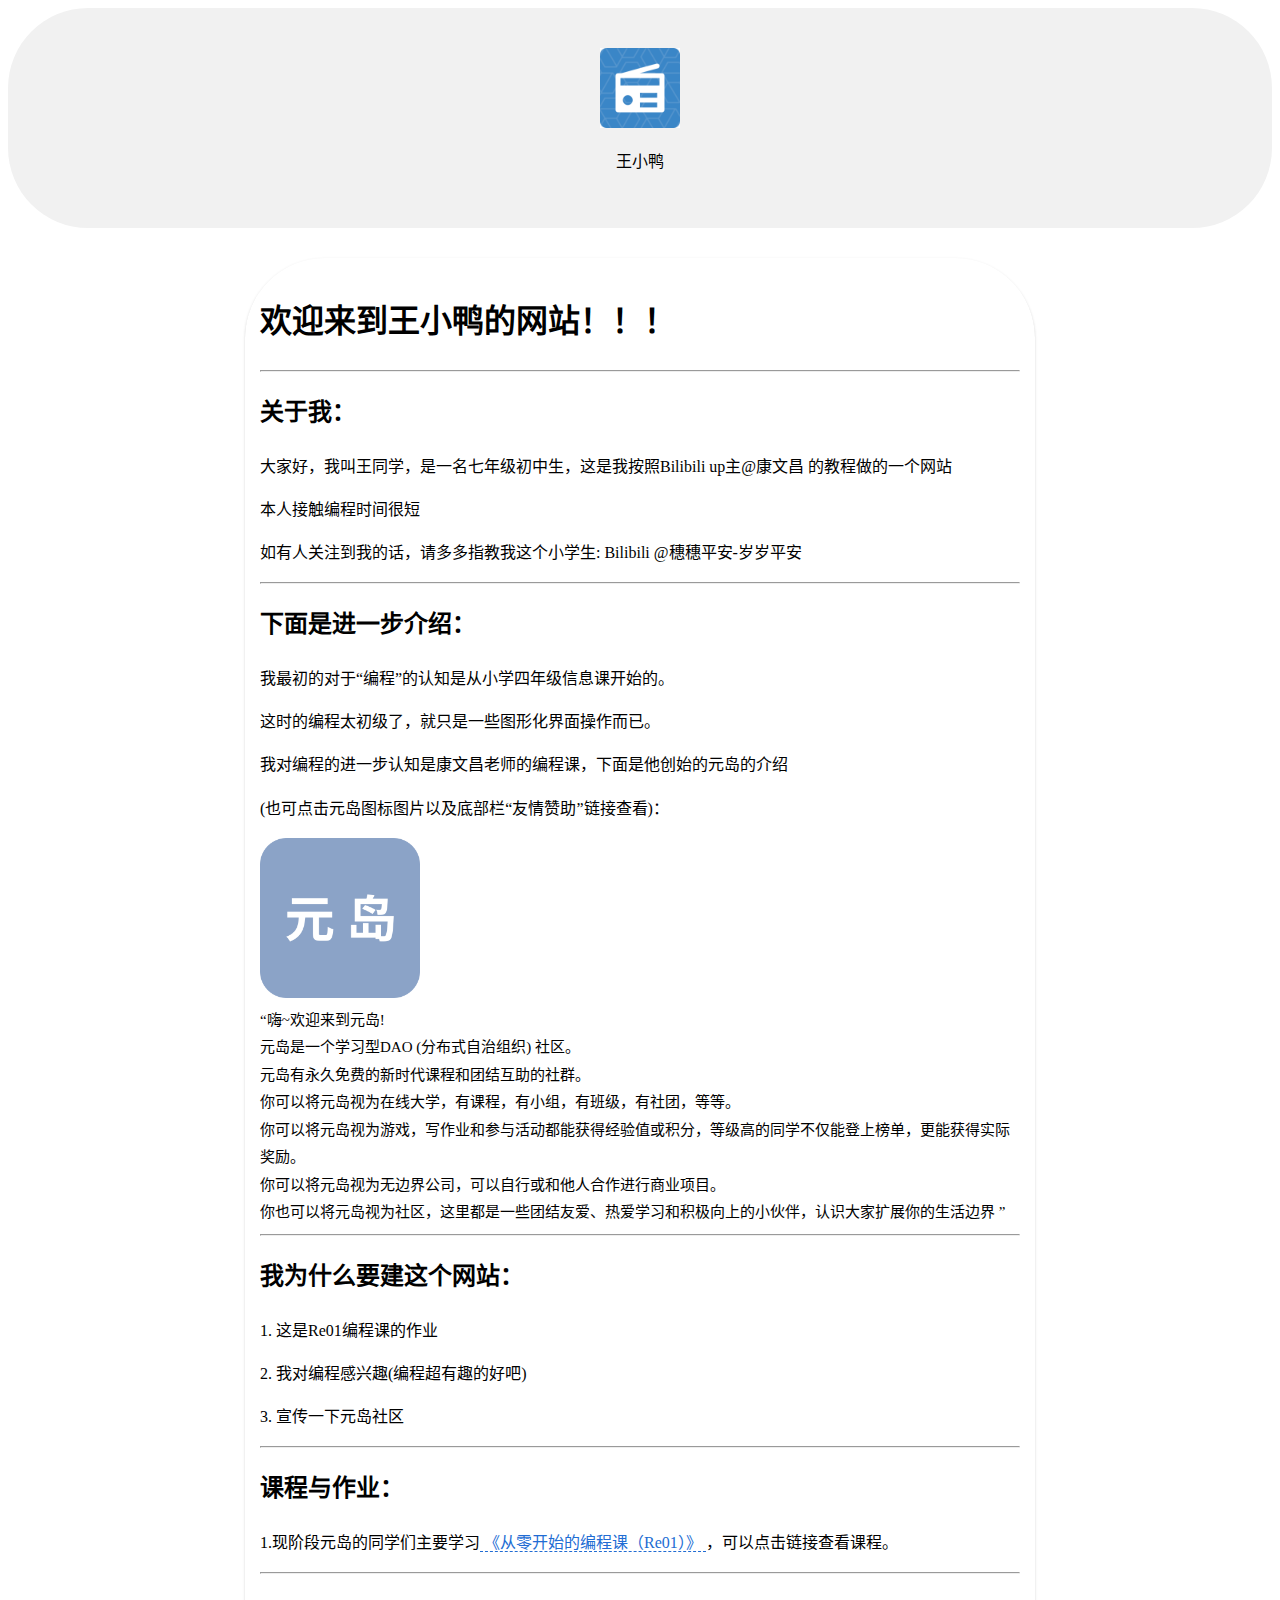
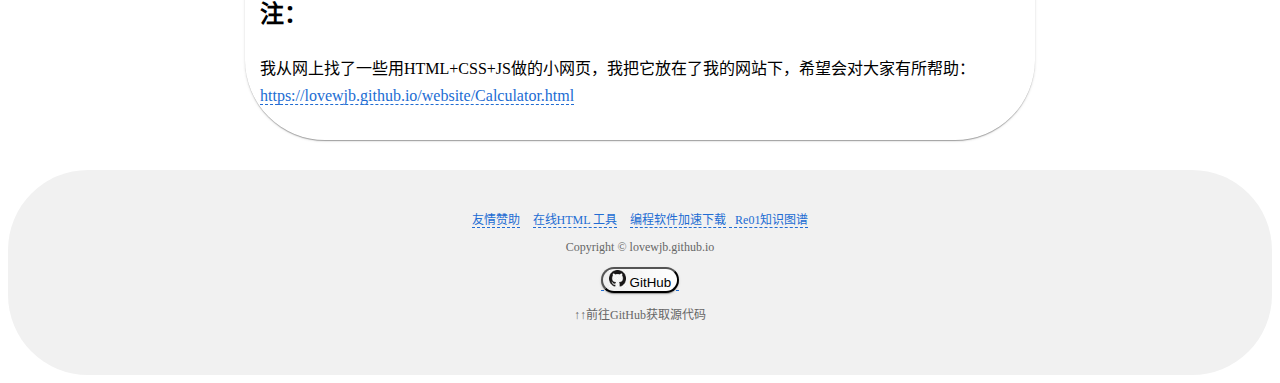
<file: index.html>
<!DOCTYPE html>
<html lang="zh-CN">
  <head>
    <meta charset="UTF-8" />
    <meta http-equiv="X-UA-Compatible" content="IE=edge,chrome=1" />
    <meta name="viewport" content="width=device-width, initial-scale=1.0" />
    <meta name="description" content="王小鸭的个人网站" />
    <meta name="msapplication-TileColor" content="#da532c" />
    <meta name="theme-color" content="#f1f1f1" />
    <title>王小鸭的个人网站</title>
    <link rel="icon" href="img/favicon.ico" />
    <link rel="stylesheet" href="css/index.css" />
    <link rel="manifest" href="manifest.json" />
    <link
      rel="apple-touch-icon"
      sizes="180x180"
      href="img/apple-touch-icon.png"
    />
    <link
      rel="icon"
      type="image/png"
      sizes="32x32"
      href="img/favicon-32x32.png"
    />
    <link
      rel="icon"
      type="image/png"
      sizes="16x16"
      href="img/favicon-16x16.png"
    />
  </head>
  <body>
    <header class="header">
      <img
        alt="王小鸭logo"
        src="img/logo.png"
        width="80px"
        height="80px"
      />
      <p>王小鸭</p>
    </header>
    <main class="main main2">
      <h1>欢迎来到王小鸭的网站！！！</h1>
      <hr />
      <h2>关于我：</h2>
      <p>
        大家好，我叫王同学，是一名七年级初中生，这是我按照Bilibili up主@康文昌
        的教程做的一个网站
      </p>
      <p>本人接触编程时间很短</p>
      <p>如有人关注到我的话，请多多指教我这个小学生: Bilibili @穗穗平安-岁岁平安</p>
      <hr />
      <h2>下面是进一步介绍：</h2>
      <p>我最初的对于“编程”的认知是从小学四年级信息课开始的。</p>
      <p>这时的编程太初级了，就只是一些图形化界面操作而已。</p>
      <p>我对编程的进一步认知是康文昌老师的编程课，下面是他创始的元岛的介绍</p>
      <p>(也可点击元岛图标图片以及底部栏“友情赞助”链接查看)：</p>
      <a href="https://www.midorg.com" target="_blank">
        <img
          src="img/midlogo.png"
          alt="元岛logo"
          title="元岛社区logo"
          width="160px"
          height="160px"
        />
      </a>
      <br />
      <q class="q1"
        >嗨~欢迎来到元岛!<br />
        元岛是一个学习型DAO (分布式自治组织) 社区。<br />
        元岛有永久免费的新时代课程和团结互助的社群。<br />
        你可以将元岛视为在线大学，有课程，有小组，有班级，有社团，等等。<br />
        你可以将元岛视为游戏，写作业和参与活动都能获得经验值或积分，等级高的同学不仅能登上榜单，更能获得实际奖励。<br />
        你可以将元岛视为无边界公司，可以自行或和他人合作进行商业项目。<br />
        你也可以将元岛视为社区，这里都是一些团结友爱、热爱学习和积极向上的小伙伴，认识大家扩展你的生活边界
      </q>
      <hr />
      <h2>我为什么要建这个网站：</h2>
      <p>1. 这是Re01编程课的作业</p>
      <p>2. 我对编程感兴趣(编程超有趣的好吧)</p>
      <p>3. 宣传一下元岛社区</p>
      <hr />
      <h2>课程与作业：</h2>
      <p>
        1.现阶段元岛的同学们主要学习<a
          href="https://space.bilibili.com/34786453"
          target="_blank"
          rel="noopener noreferrer"
          class="a"
        >
          《从零开始的编程课（Re01）》 </a
        >，可以点击链接查看课程。
      </p>
      <hr />
      <h2>注：</h2>
      <p>
        我从网上找了一些用HTML+CSS+JS做的小网页，我把它放在了我的网站下，希望会对大家有所帮助：
        <a
          href="https://lovewjb.github.io/website/Calculator.html"
          target="_blank"
          rel="noopener noreferrer"
          class="a"
          >https://lovewjb.github.io/website/Calculator.html</a
        >
      </p>
    </main>
    <footer class="footer">
      <a
        href="https://www.midorg.com"
        target="_blank"
        rel="noopener noreferrer"
        class="a"
        >友情赞助</a
      >
      <a
        style="margin: 10px"
        href="https://www.midorg.com/h.html"
        target="_blank"
        rel="noopener noreferrer"
        class="a"
        >在线HTML 工具</a
      >
      <a
        href="https://www.midorg.com/vsc.html"
        target="_blank"
        rel="noopener noreferrer"
        class="a"
        >编程软件加速下载</a
      >
      <a
        href="https://www.midorg.com/map.html"
        target="_blank"
        rel="noopener noreferrer"
        class="a"
      >
        &nbsp; Re01知识图谱
      </a>
      <p class="p">Copyright &copy; lovewjb.github.io</p>
      <a href="https://github.com/lovewjb/website" class="a">
        <button class="button1">
          <img src="img/R-C.jpg" alt="GitHub Logo" width="17px" height="17px" />
          <span>GitHub</span>
        </button>
      </a>
      <p class="p">↑↑前往GitHub获取源代码</p>
    </footer>
    <script src="js/index.js"></script>
  </body>
</html>
</file>
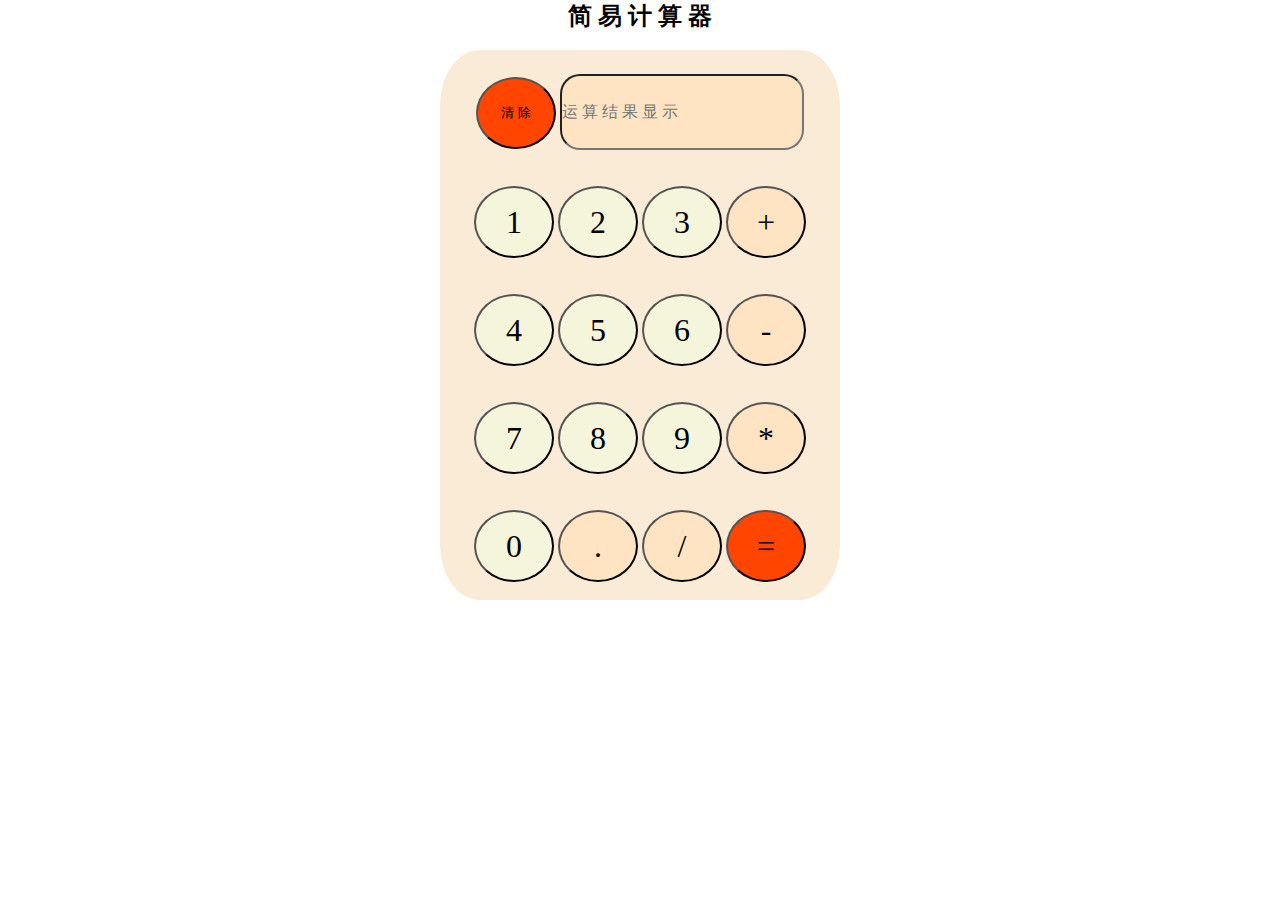
<file: Calculator.html>
<!DOCTYPE html>
<html lang="zh">
  <head>
    <meta charset="UTF-8">
    <meta http-equiv="X-UA-Compatible" content="IE=edge">
    <meta name="viewport" content="width=device-width, initial-scale=1.0">
    <meta name="description" content="王小鸭的个人网站" />
    <meta name="msapplication-TileColor" content="#da532c" />
    <meta name="theme-color" content="#f1f1f1" />
    <title>王小鸭的个人网站</title>
    <link rel="icon" href="img/favicon.ico" />
    <link rel="stylesheet" href="css/Calculator.css" />
    <link rel="manifest" href="manifest.json" />
    <link rel="apple-touch-icon" sizes="180x180" href="img/apple-touch-icon.png" />
    <link rel="icon" type="image/png" sizes="32x32" href="img/favicon-32x32.png" />
    <link rel="icon" type="image/png" sizes="16x16" href="img/favicon-16x16.png" />
  </head>
  <body>
    <div class="banner">
      <h2>
        简 易 计 算 器
      </h2>
    </div>
    <br />
    <div class="content">
      <input type="button" value="清 除" class="clear" onclick="clearValue()" />
      <input type="text" id="result" readonly="readonly" placeholder="运 算 结 果 显 示" />
      <br />
      <input type="button" value="1" class="number" onclick="get(this.value)" />
      <input type="button" value="2" class="number" onclick="get(this.value)" />
      <input type="button" value="3" class="number" onclick="get(this.value)" />
      <input type="button" value="+" class="symbol" onclick="get(this.value)" />
      <br />
      <input type="button" value="4" class="number" onclick="get(this.value)" />
      <input type="button" value="5" class="number" onclick="get(this.value)" />
      <input type="button" value="6" class="number" onclick="get(this.value)" />
      <input type="button" value="-" class="symbol" onclick="get(this.value)" />
      <br />
      <input type="button" value="7" class="number" onclick="get(this.value)" />
      <input type="button" value="8" class="number" onclick="get(this.value)" />
      <input type="button" value="9" class="number" onclick="get(this.value)" />
      <input type="button" value="*" class="symbol" onclick="get(this.value)" />
      <br />
      <input type="button" value="0" class="number" onclick="get(this.value)" />
      <input type="button" value="." class="symbol" onclick="get(this.value)" />
      <input type="button" value="/" class="symbol" onclick="get(this.value)" />
      <input type="button" value="=" class="calculate" onclick="calculate()" />
    </div>
    <br />
    <script src="js/Calculator.js"></script>
  </body>
</html>
</file>
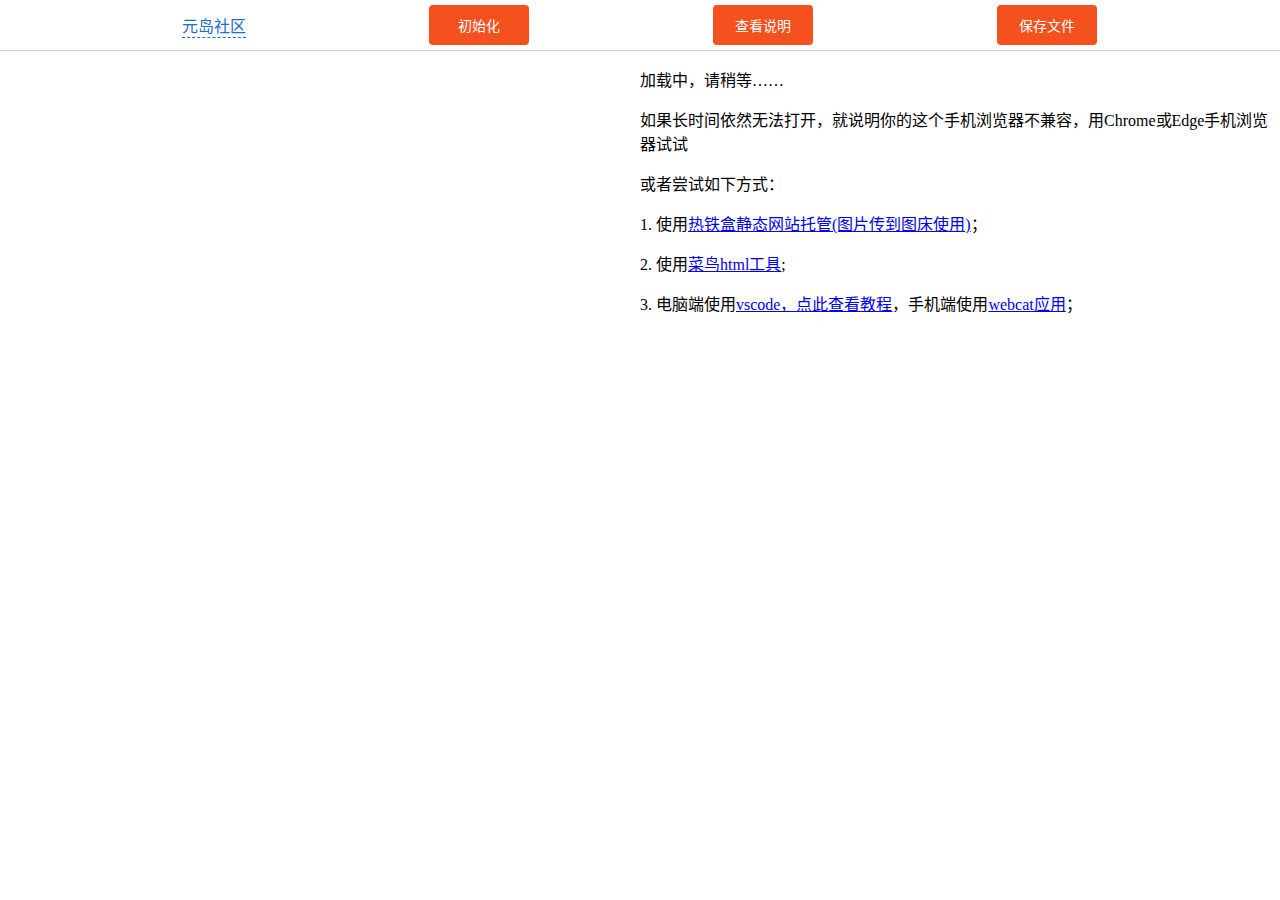
<file: h.html>
<!DOCTYPE html>
<html lang="zh-CN">
  <head>
    <meta charset="UTF-8" />
    <meta http-equiv="X-UA-Compatible" content="IE=edge,chrome=1" />
    <meta name="viewport" content="width=device-width, initial-scale=1.0" />
    <meta
      name="description"
      content="王小鸭的个人网站/康文昌的在线HTML教学小工具"
    />
    <meta name="msapplication-TileColor" content="#da532c" />
    <meta name="theme-color" content="#f1f1f1" />
    <title>Re01 HTML 教学小工具</title>
    <link rel="icon" href="img/midlogo.png" />
    <link rel="stylesheet" href="css/h.css" />
    <link rel="manifest" href="manifest.json" />
    <link
      rel="apple-touch-icon"
      sizes="180x180"
      href="img/apple-touch-icon.png"
    />
    <link
      rel="icon"
      type="image/png"
      sizes="32x32"
      href="img/favicon-32x32.png"
    />
    <link
      rel="icon"
      type="image/png"
      sizes="16x16"
      href="img/favicon-16x16.png"
    />
  </head>
  <body>
    <header>
      <a href="https://www.midorg.com">元岛社区</a>
      <button onclick="init()" class="button"><span>初始化</span></button>
      <button onclick="note()" class="button"><span>查看说明</span></button>
      <button onclick="save()" class="button"><span>保存文件</span></button>
    </header>
    <div class="main">
      <div class="flex1">
        <div id="edit" style="height: 100%; width: 100%"></div>
      </div>
      <div class="flex1">
        <iframe frameborder="0" id="show" title="page"></iframe>
      </div>
    </div>
    <script>
      let tip = `<!DOCTYPE html>
<html lang="zh-CN">
  <head>
    <meta charset="UTF-8">
    <meta http-equiv="X-UA-Compatible" content="IE=edge">
    <meta name="viewport" content="width=device-width, initial-scale=1.0">
  </head>
  <body style="margin: 0">
    <p>加载中，请稍等……</p>
    <p>
      如果长时间依然无法打开，就说明你的这个手机浏览器不兼容，用Chrome或Edge手机浏览器试试
    </p>
    <p>或者尝试如下方式：</p>
    <p>
      1. 使用<a
        target="_blank"
        rel="noopener noreferrer"
        href="https://host.retiehe.com/"
        >热铁盒静态网站托管(图片传到图床使用)</a
      >；
    </p>
    <p>
      2. 使用<a
        target="_blank"
        rel="noopener noreferrer"
        href="https://c.runoob.com/front-end/61/"
        >菜鸟html工具</a
      >;
    </p>
    <p>
      3. 电脑端使用<a
        target="_blank"
        rel="noopener noreferrer"
        href="https://www.bilibili.com/video/BV1k34y1Y7xk/"
        >vscode，点此查看教程</a
      >，手机端使用<a
        target="_blank"
        rel="noopener noreferrer"
        href="https://www.coolapk.com/apk/top.webcat.editor"
        >webcat应用</a
      >；
    </p>
  </body>
</html>
`;
      document.getElementById("show").srcdoc = tip;
      if ("serviceWorker" in navigator) {
        window.addEventListener("load", function () {
          navigator.serviceWorker.register("js/sw.js");
        });
      }
    </script>
    <script
      id="monaco-editor-script"
      src="https://cdn.staticfile.org/monaco-editor/0.33.0/min/vs/loader.js"
      crossorigin="anonymous"
    ></script>
    <script>
      require.config({
        paths: {
          vs: "https://cdn.staticfile.org/monaco-editor/0.33.0/min/vs",
        },
      });

      window.MonacoEnvironment = {
        getWorkerUrl: function (workerId, label) {
          return `data:text/javascript;charset=utf-8,${encodeURIComponent(`
                self.MonacoEnvironment = {
                  baseUrl: 'https://cdn.staticfile.org/monaco-editor/0.33.0/min/'
                };
                importScripts('https://cdn.staticfile.org/monaco-editor/0.33.0/min/vs/base/worker/workerMain.js');`)}`;
        },
      };
      let ins;
      let temp = `<!DOCTYPE html>
<html lang="zh-CN">
  <head>
    <meta charset="UTF-8">
    <meta http-equiv="X-UA-Compatible" content="IE=edge">
    <meta name="viewport" content="width=device-width, initial-scale=1.0">
    <title>康文昌的在线HTML教学小工具</title>
  </head>
  <body>
    <p>在此处开始写html代码，右面将会实时显示效果。</p>
  </body>
</html>
`;
      let docs = `<!DOCTYPE html>
<html lang="zh-CN">
  <head>
    <meta charset="UTF-8">
    <meta http-equiv="X-UA-Compatible" content="IE=edge">
    <meta name="viewport" content="width=device-width, initial-scale=1.0">
    <title>康文昌的在线HTML教学小工具</title>
  </head>
  <body>
	  <h1>注意：上方编辑器的修改将在此处实时显示变更。</h1>
    <p>这是网页html 的标准模板，各自标签的作用<a target="_blank" rel="noopener noreferrer" href="https://www.bilibili.com/video/BV1hY411j7UM/">看这里介绍</a></p>
    <p>删除body标签内的所有内容就可以开始写了</p>
	  <p>这只是用来教学的小工具，为了让很多不会安装或使用VSCode的同学先上手，所以如果你想正式使用，请看我后面专门的那期环境配置VSCode安装使用视频。</p>
	  <p>手机端功能有限，仅用于熟悉html、css、js 的基本作用</p>
	  <p>手机端部分浏览器无法保存文件到本地，请使用Chrome或Edge手机浏览器保存</p>
	  <p>安卓手机也可以下载<a target="_blank" rel="noopener noreferrer" href="https://www.coolapk.com/apk/top.webcat.editor"> WebCat </a>使用，或者元岛知识库有众多其他方法。</p>
    <p>推荐uniCloud网站静态托管: <a target="_blank" rel="noopener noreferrer" href="https://unicloud.dcloud.net.cn/login">https://unicloud.dcloud.net.cn/login </a></p>
    <p>另外再推荐一个热铁盒静态托管，它既可以在线编辑，又可以直接生成网站，非常方便：<a target="_blank" rel="noopener noreferrer" href="https://host.retiehe.com/">https://host.retiehe.com/ </a></p>
    <img src="https://www.midorg.com/midlogo.png" alt="logo" width="100px" height="100px">
    <br>
    <a
      href="https://www.midorg.com/"
      target="_blank"
      rel="noopener noreferrer"
      >
      元岛社区 www.midorg.com 
    </a>
  </body>
</html>
`;
      let ht = window.localStorage.getItem("html") || docs;
      require(["vs/editor/editor.main"], function () {
        ins = monaco.editor.create(document.getElementById("edit"), {
          value: ht,
          language: "html",
          minimap: {
            enabled: false,
          },
          theme: "vs-dark",
          width: "100%",
        });
        document.getElementById("show").srcdoc = ht;
        ins.onDidChangeModelContent(() => {
          document.getElementById("show").srcdoc = ins.getValue();
          window.localStorage.setItem("html", ins.getValue());
        });
      });

      function save() {
        let a = document.createElement("a");
        let blob = new Blob([ins.getValue()], {
          type: "application/html",
        });
        a.href = URL.createObjectURL(blob);
        a.download = "index.html";
        a.style.display = "none";
        a.target = "_blank";
        document.body.appendChild(a);
        a.click();
      }

      function init() {
        ins.setValue(temp);
        window.localStorage.setItem("html", temp);
        document.getElementById("show").srcdoc = temp;
      }

      function note() {
        ins.setValue(docs);
        window.localStorage.setItem("html", docs);
        document.getElementById("show").srcdoc = docs;
      }
    </script>
  </body>
</html>
</file>
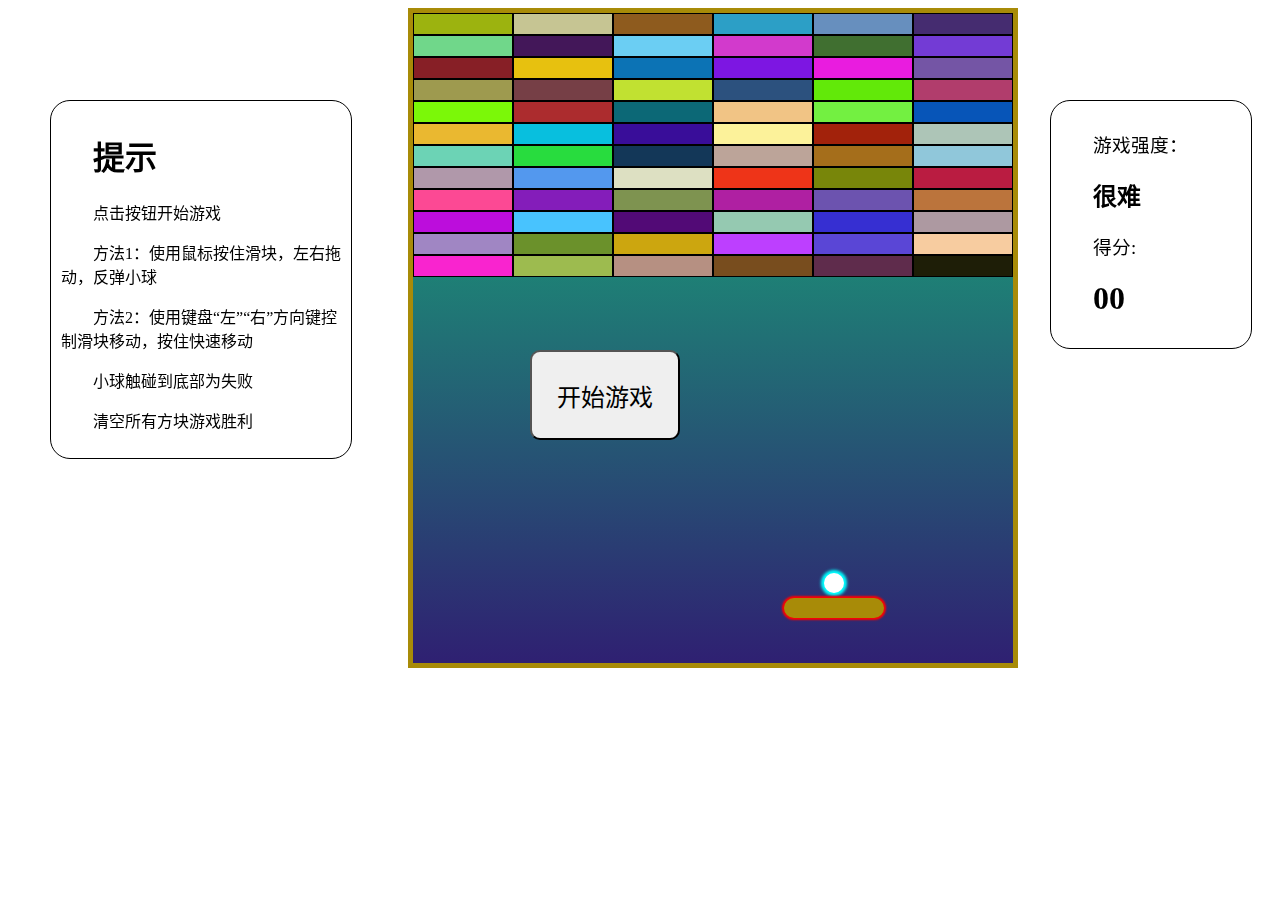
<file: Snap bricks.html>
<!DOCTYPE html>
<html lang="zh-CN">
  <head>
    <meta charset="UTF-8">
    <meta http-equiv="X-UA-Compatible" content="IE=edge,chrome=1">
    <meta name="viewport" content="width=device-width, initial-scale=1.0">
    <meta name="description" content="王小鸭的个人网站" />
    <meta name="msapplication-TileColor" content="#da532c" />
    <meta name="theme-color" content="#f1f1f1" />
    <title>打砖块小游戏</title>
    <link rel="icon" href="img/favicon.ico" />
    <link rel="stylesheet" href="css/Snap bricks.css" />
    <link rel="manifest" href="manifest.json" />
    <link rel="apple-touch-icon" sizes="180x180" href="img/apple-touch-icon.png" />
    <link rel="icon" type="image/png" sizes="32x32" href="img/favicon-32x32.png" />
    <link rel="icon" type="image/png" sizes="16x16" href="img/favicon-16x16.png" />
  </head>
  <body>
    <div id="box">
      <div id="ball"></div>
      <div id="slider"></div>
      <div id="brick"></div>
    </div>
    <div id="tip">
      <h1>提示</h1>
      <p>点击按钮开始游戏</p>
      <p>方法1：使用鼠标按住滑块，左右拖动，反弹小球</p>
      <p>方法2：使用键盘“左”“右”方向键控制滑块移动，按住快速移动</p>
      <p>小球触碰到底部为失败</p>
      <p>清空所有方块游戏胜利</p>
    </div>
    <div id="grade">
      <h3>游戏强度：</h3>
      <h2>XXX</h2>
      <h3>得分:</h3>
      <h1>00</h1>
    </div>
    <button id="btn">开始游戏</button>
    <script src="js/Snap bricks.js"></script>
  </body>
</html>
</file>
<file: css/index.css>
.header {
  background-color: #f1f1f1;
  text-align: center;
  padding: 40px;
}

.main {
  max-width: 760px;
  margin: 30px auto;
  padding: 15px;
  line-height: 1.7;
}

.footer {
  background-color: #f1f1f1;
  text-align: center;
  padding: 40px;
  font-size: 12px;
}

.q1 {
  font-size: 15px;
}

.main2 {
  box-shadow: rgb(0 0 0 / 20%) 0px 2px 1px -1px,
    rgb(0 0 0 / 14%) 0px 1px 1px 0px, rgb(0 0 0 / 12%) 0px 1px 3px 0px;
}

header,
main,
footer {
  border-radius: 80px;
}

.button1 {
  box-shadow: rgb(0 0 0 / 20%) 0px 2px 1px -1px,
    rgb(0 0 0 / 14%) 0px 1px 1px 0px, rgb(0 0 0 / 12%) 0px 1px 3px 0px;
  background-image: linear-gradient(to right, rgba(255, 255, 255, 0.0), rgba(255, 255, 255, 1.0));
  border-radius: 80px;
}

.p {
  color: #666;
}

.a {
  color: #216cd3;
  text-decoration: none;
  border-bottom: 1px dashed;
}
</file>
<file: css/Calculator.css>
* {
  margin: auto;
  padding: 0px;
  text-align: center;
  font-family: "微软雅黑";
}

.content {
  border-radius: 10%;
  width: 400px;
  height: 550px;
  background-color: antiquewhite;
}

.clear {
  border-radius: 50%;
  width: 20%;
  height: 72px;
  background-color: #FF4500;
}

#result {
  margin-top: 24px;
  font-size: 16px;
  width: 60%;
  height: 72px;
  text-align: left;
  border-radius: 20px;
  background-color: #FFE4C4;
}

.symbol {
  margin-top: 36px;
  font-size: xx-large;
  border-radius: 50%;
  width: 20%;
  height: 72px;
  background-color: bisque;
}

.number {
  margin-top: 36px;
  font-size: xx-large;
  border-radius: 50%;
  width: 20%;
  height: 72px;
  background-color: beige;
}

.calculate {
  margin-top: 36px;
  font-size: xx-large;
  border-radius: 50%;
  width: 20%;
  height: 72px;
  background-color: #FF4500;
}

.content input:hover {
  box-shadow: 5px 5px 5px #888888;
}

.content input:active {
  background-color: #FF0000;
}
</file>
<file: css/h.css>
body {
  margin: 0;
}

a {
  color: #216cd3;
  text-decoration: none;
  border-bottom: 1px dashed;
}

header {
  height: 50px;
  display: flex;
  align-items: center;
  justify-content: space-evenly;
  border-bottom: 1px solid #ccc;
}

.main {
  height: calc(100vh - 51px);
  overflow: hidden;
  display: flex;
}

.flex1 {
  flex: 1;
}

.hr {
  width: 10px;
}

#show {
  height: 100%;
  width: 100%;
}

@media (max-width: 600px) {
  .main {
    flex-direction: column;
  }
}

.button {
  display: inline-block;
  border-radius: 4px;
  background-color: #f4511e;
  border: none;
  color: #ffffff;
  text-align: center;
  font-size: 14px;
  padding: 10px;
  width: 100px;
  transition: all 0.5s;
  cursor: pointer;
  margin: 1px;
  vertical-align: middle;
}

.button span {
  cursor: pointer;
  display: inline-block;
  position: relative;
  transition: 0.5s;
}

.button span:after {
  content: "»";
  position: absolute;
  opacity: 0;
  top: 0;
  right: -20px;
  transition: 0.5s;
}

.button:hover span {
  padding-right: 15px;
}

.button:hover span:after {
  opacity: 1;
  right: 0;
}
</file>
<file: css/Snap bricks.css>
#box {
  width: 600px;
  height: 650px;
  border: 5px solid rgb(168, 139, 8);
  position: relative;
  left: 400px;
  background: linear-gradient(rgb(19, 192, 120), rgb(47, 32, 114));
}

#ball {
  width: 20px;
  height: 20px;
  border-radius: 10px;
  background-color: white;
  position: absolute;
  top: 560px;
  box-shadow: 0px 0px 3px 3px aqua;
}

#btn {
  width: 150px;
  height: 90px;
  position: fixed;
  left: 530px;
  top: 350px;
  border-radius: 10px;
  font-size: 24px;
  cursor: pointer;
}

#slider {
  width: 120px;
  height: 20px;
  background-color: rgb(168, 139, 8);
  position: absolute;
  top: 585px;
  border-radius: 10px;
  box-shadow: 0px 0px 2px 2px red;
  cursor: pointer;
}

#brick div {
  width: 98px;
  height: 20px;
  float: left;
  border: 1px solid black;
}

#tip {
  width: 280px;
  position: fixed;
  top: 100px;
  left: 50px;
  border: 1px solid black;
  text-indent: 2em;
  padding: 10px;
  border-radius: 20px;
}

#grade {
  width: 180px;
  position: fixed;
  top: 100px;
  left: 1050px;
  border: 1px solid black;
  text-indent: 2em;
  padding: 10px;
  border-radius: 20px;
}

#grade h3 {
  font-weight: 500;
}
</file>
